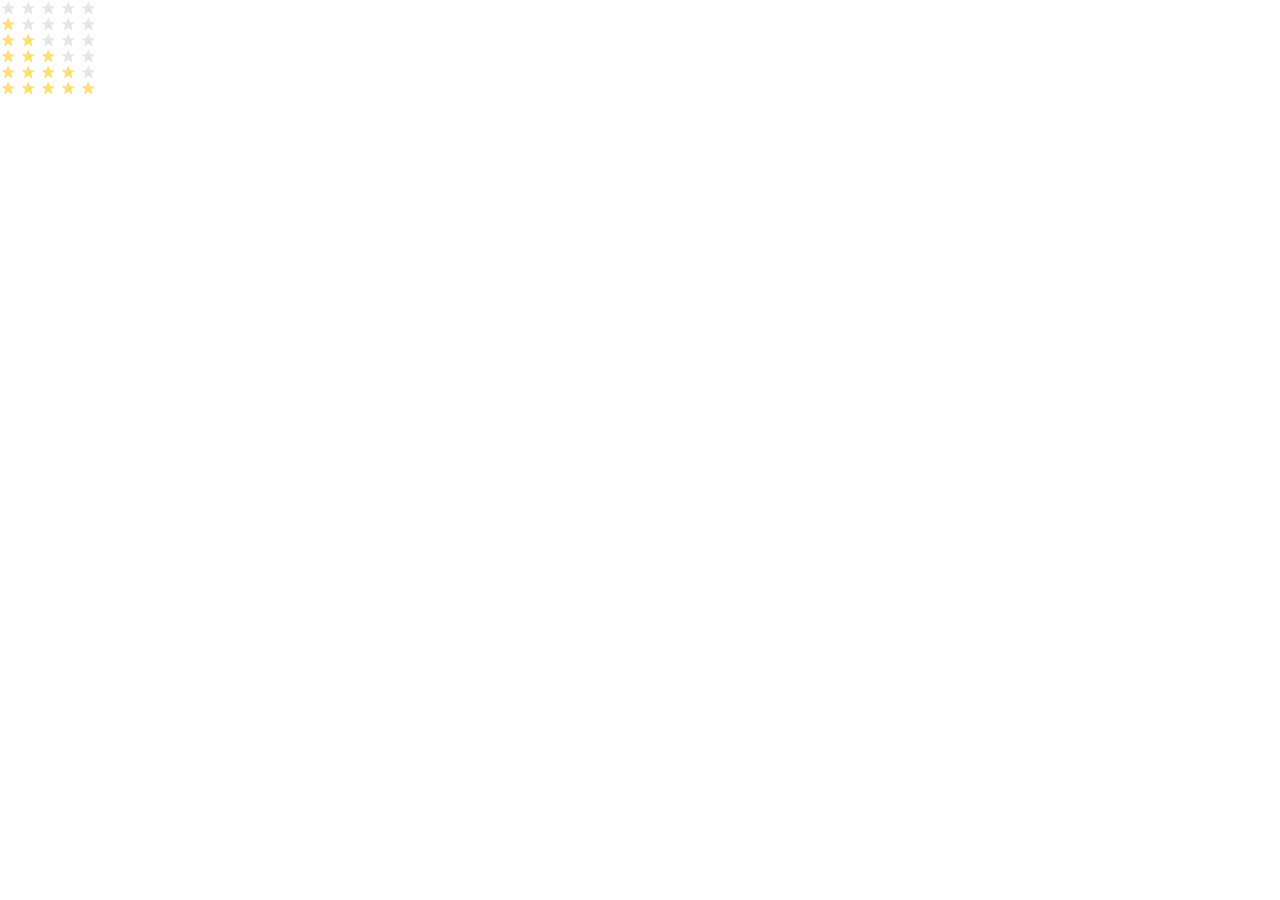
<file: index.html>
<!doctype html><html lang="en"><head><meta charset="utf-8"><meta name="viewport" content="width=device-width, user-scalable=no, initial-scale=1.0, maximum-scale=1.0, minimum-scale=1.0"><title>Stars</title><link rel="stylesheet" href="index.db8ab70b.css"><link rel="stylesheet" href="index.2ff170d6.css"></head><body> <div class="stars stars--0"> <div class="stars__star"></div> <div class="stars__star"></div> <div class="stars__star"></div> <div class="stars__star"></div> <div class="stars__star"></div> </div> <div class="stars stars--1"> <div class="stars__star"></div> <div class="stars__star"></div> <div class="stars__star"></div> <div class="stars__star"></div> <div class="stars__star"></div> </div> <div class="stars stars--2"> <div class="stars__star"></div> <div class="stars__star"></div> <div class="stars__star"></div> <div class="stars__star"></div> <div class="stars__star"></div> </div> <div class="stars stars--3"> <div class="stars__star"></div> <div class="stars__star"></div> <div class="stars__star"></div> <div class="stars__star"></div> <div class="stars__star"></div> </div> <div class="stars stars--4"> <div class="stars__star"></div> <div class="stars__star"></div> <div class="stars__star"></div> <div class="stars__star"></div> <div class="stars__star"></div> </div> <div class="stars stars--5"> <div class="stars__star"></div> <div class="stars__star"></div> <div class="stars__star"></div> <div class="stars__star"></div> <div class="stars__star"></div> </div> </body></html>
</file>
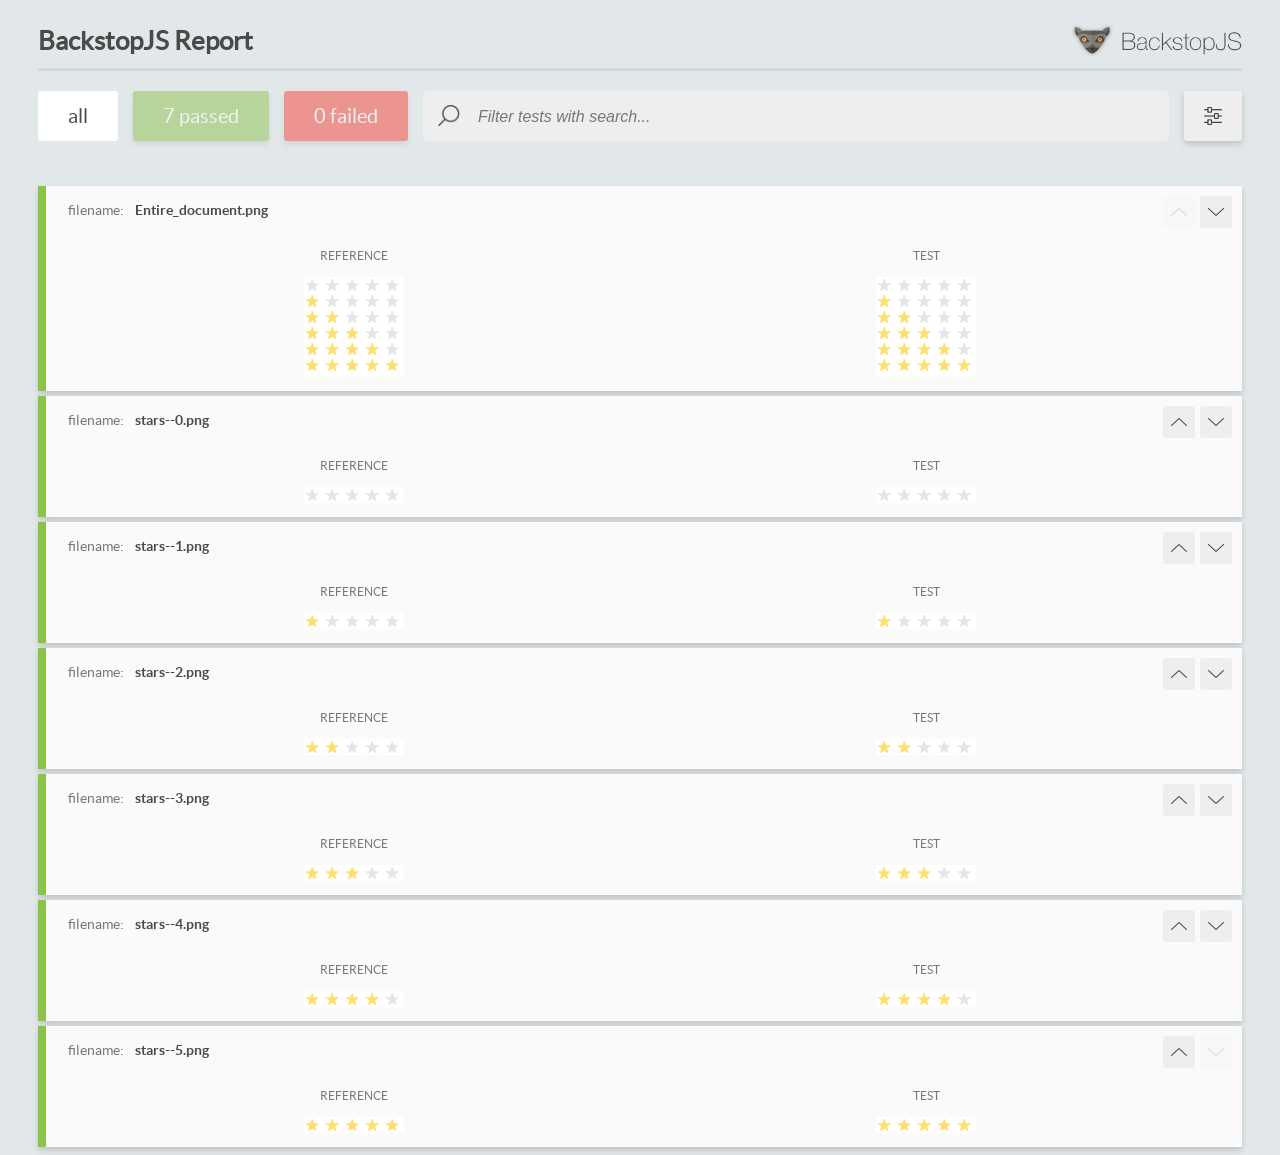
<file: report/html_report/index.html>
<!DOCTYPE html>
<html>
  <head>
    <meta charset="utf-8">
    <!-- Disable Cache -->
    <meta http-equiv="Cache-Control" content="no-cache, no-store, must-revalidate">
    <meta http-equiv="Pragma" content="no-cache">
    <meta http-equiv="Expires" content="0">

    <title>BackstopJS Report</title>

    <style>
      @font-face {
          font-family: 'latoregular';
          src: url('./assets/fonts/lato-regular-webfont.woff2') format('woff2'),
              url('./assets/fonts/lato-regular-webfont.woff') format('woff');
          font-weight: 400;
          font-style: normal;
      }
      @font-face {
          font-family: 'latobold';
          src: url('./assets/fonts/lato-bold-webfont.woff2') format('woff2'),
              url('./assets/fonts/lato-bold-webfont.woff') format('woff');
          font-weight: 700;
          font-style: normal;
      }

      .ReactModal__Body--open {
          overflow: hidden;
      }
      .ReactModal__Body--open .header {
        display: none;
      }

    </style>
  </head>
  <body style="background-color: #E2E7EA">
    <div id="root">

    </div>
    <script>
      function report (report) { // eslint-disable-line no-unused-vars
        window.tests = report;
      }
    </script>
    <script src="config.js"></script>
    <script src="index_bundle.js"></script>
  </body>
</html>
</file>
<file: index.db8ab70b.css>
body{margin:0}
/*# sourceMappingURL=index.db8ab70b.css.map */
</file>
<file: index.2ff170d6.css>
.stars{align-items:center;display:flex}.stars__star{background-image:url(star.822d561e.svg);background-position:50%;background-repeat:no-repeat;width:16px;height:16px}.stars__star:not(:last-child){margin-right:4px}.stars--1 .stars__star:nth-child(-n+1),.stars--2 .stars__star:nth-child(-n+2),.stars--3 .stars__star:nth-child(-n+3),.stars--4 .stars__star:nth-child(-n+4),.stars--5 .stars__star:nth-child(-n+5){background-image:url(star-active.edda4c43.svg)}
/*# sourceMappingURL=index.2ff170d6.css.map */
</file>
